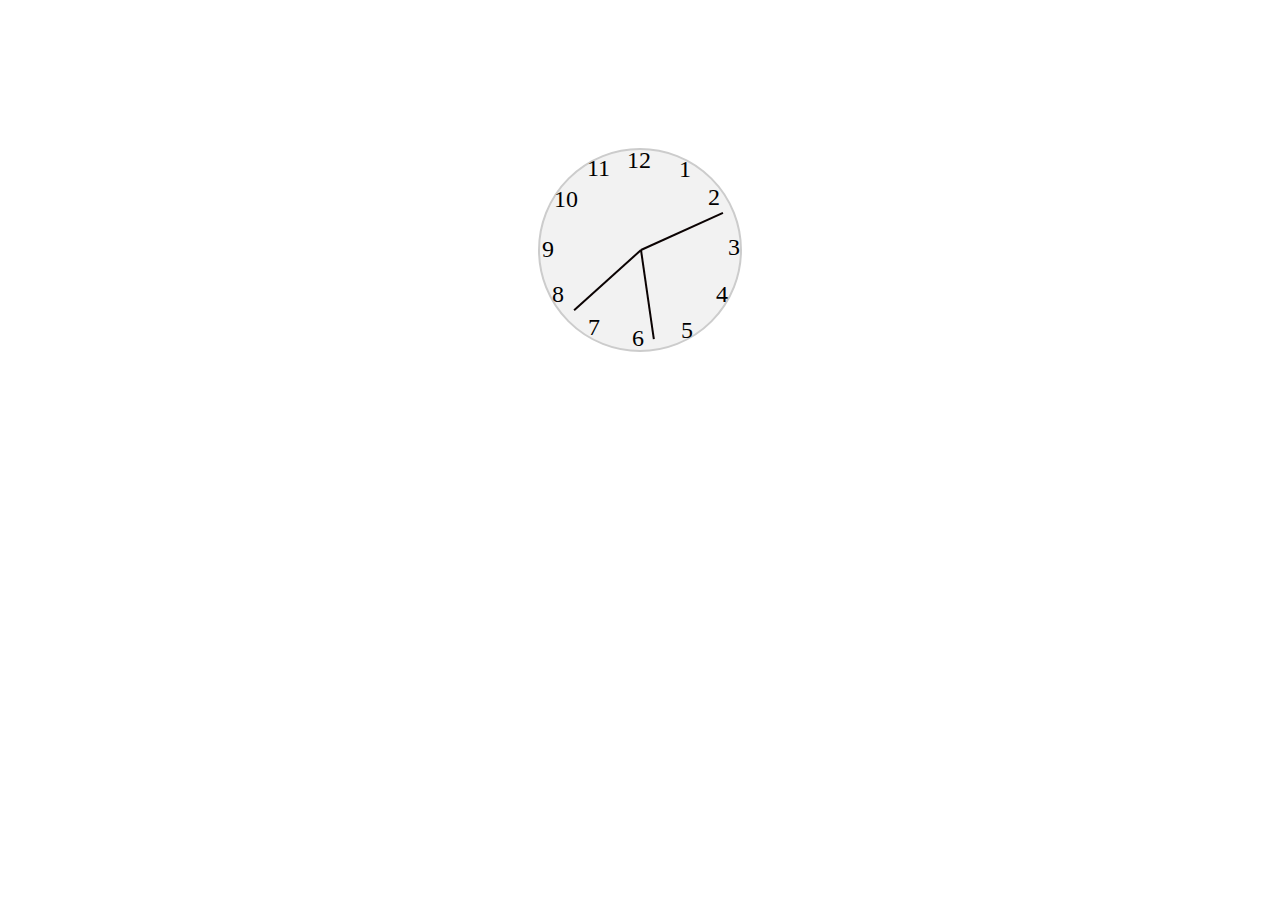
<file: index.html>
<!DOCTYPE html>
<html>
  <head>
    <title>Cyclic Clock</title>
    <link rel="stylesheet" href="style.css">
  </head>
  <body>
    <div class="clock-container">
      <div class="clock" id="clock">
        <div class="time">
          <p>12</p>
          <p>1</p>
          <p>2</p>
          <p>3</p>
          <p>11</p>
          <p>6</p>
          <p>9</p>
          <p>10</p>
          <p>4</p>
          <p>5</p>
          <p>7</p>
          <p>8</p>
        </div>
        <div class="sec-hand hand"></div>
        <div class="min-hand hand"></div>
        <div class="hour-hand hand"></div>
      </div>
    </div>

    <script src="script.js"></script>
  </body>
</html>
</file>
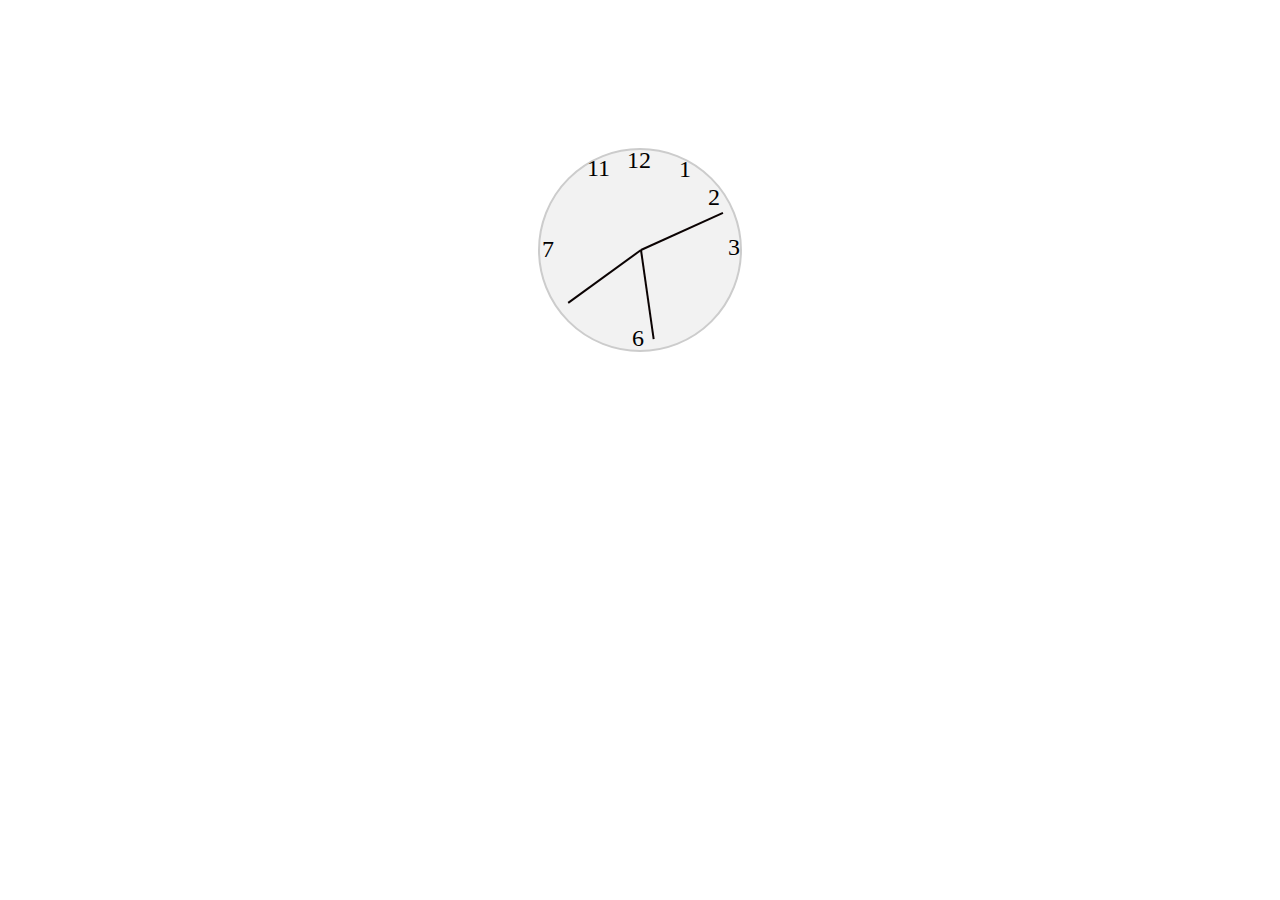
<file: clock.html>
<!DOCTYPE html>
<html>
  <head>
    <title>Cyclic Clock</title>
    <link rel="stylesheet" href="style.css">
  </head>
  <body>
    <div class="clock-container">
      <div class="clock" id="clock">
        <div class="time">
          <p>12</p>
          <p>1</p>
          <p>2</p>
          <p>3</p>
          <p>11</p>
          <p>6</p>
          <p>7</p>
        </div>
        <div class="sec-hand hand"></div>
        <div class="min-hand hand"></div>
        <div class="hour-hand hand"></div>
      </div>
    </div>

    <script src="script.js"></script>
  </body>
</html>
</file>
<file: style.css>
.clock-container {
  position: relative;
  width: 300px;
  height: 300px;
  margin: 100px auto;
}

.clock {
  position: absolute;
  top: 0;
  left: 0;
  right: 0;
  bottom: 0;
  margin: auto;
  width: 200px;
  height: 200px;
  border-radius: 50%;
  background-color: #f2f2f2;
  font-size: 24px;
  display: flex;
  align-items: center;
  justify-content: center;
  border: 2px solid #ccc;
}

.hand {
  position: absolute;
  top: 5%;
  left: 50%;
  width: 2px;
  height: 90px;
  background-color: rgb(11, 3, 3);
  transform-origin: bottom center;
  /* animation: rotate 60s infinite linear; */
}

.time p:nth-child(1) {
  position: absolute;
  top: -27px;
  left: 87px;
}
.time p:nth-child(2) {
  position: absolute;
  top: -18px;
  left: 139px;
}
.time p:nth-child(3) {
  position: absolute;
  top: 10px;
  left: 168px;
}
.time p:nth-child(4) {
  position: absolute;
  top: 60px;
  left: 188px;
}
.time p:nth-child(5) {
  position: absolute;
  top: -19px;
  left: 47px;
}
.time p:nth-child(6) {
  position: absolute;
  top: 151px;
  left: 92px;
}
.time p:nth-child(7) {
  position: absolute;
  top: 62px;
  left: 2px;
}
.time p:nth-child(8) {
  position: absolute;
  top: 62px;
  left: 2px;
}
.time p:nth-child(8) {
  position: absolute;
  top: 12px;
  left: 14px;
}
.time p:nth-child(9) {
  position: absolute;
  top: 107px;
  left: 176px;
}
.time p:nth-child(10) {
  position: absolute;
  top: 143px;
  left: 141px;
}
.time p:nth-child(11) {
  position: absolute;
  top: 140px;
  left: 48px;
}
.time p:nth-child(11) {
  position: absolute;
  top: 140px;
  left: 48px;
}
.time p:nth-child(11) {
  position: absolute;
  top: 140px;
  left: 48px;
}
.time p:nth-child(12) {
  position: absolute;
  position: absolute;
  top: 107px;
  left: 12px;
}
</file>
